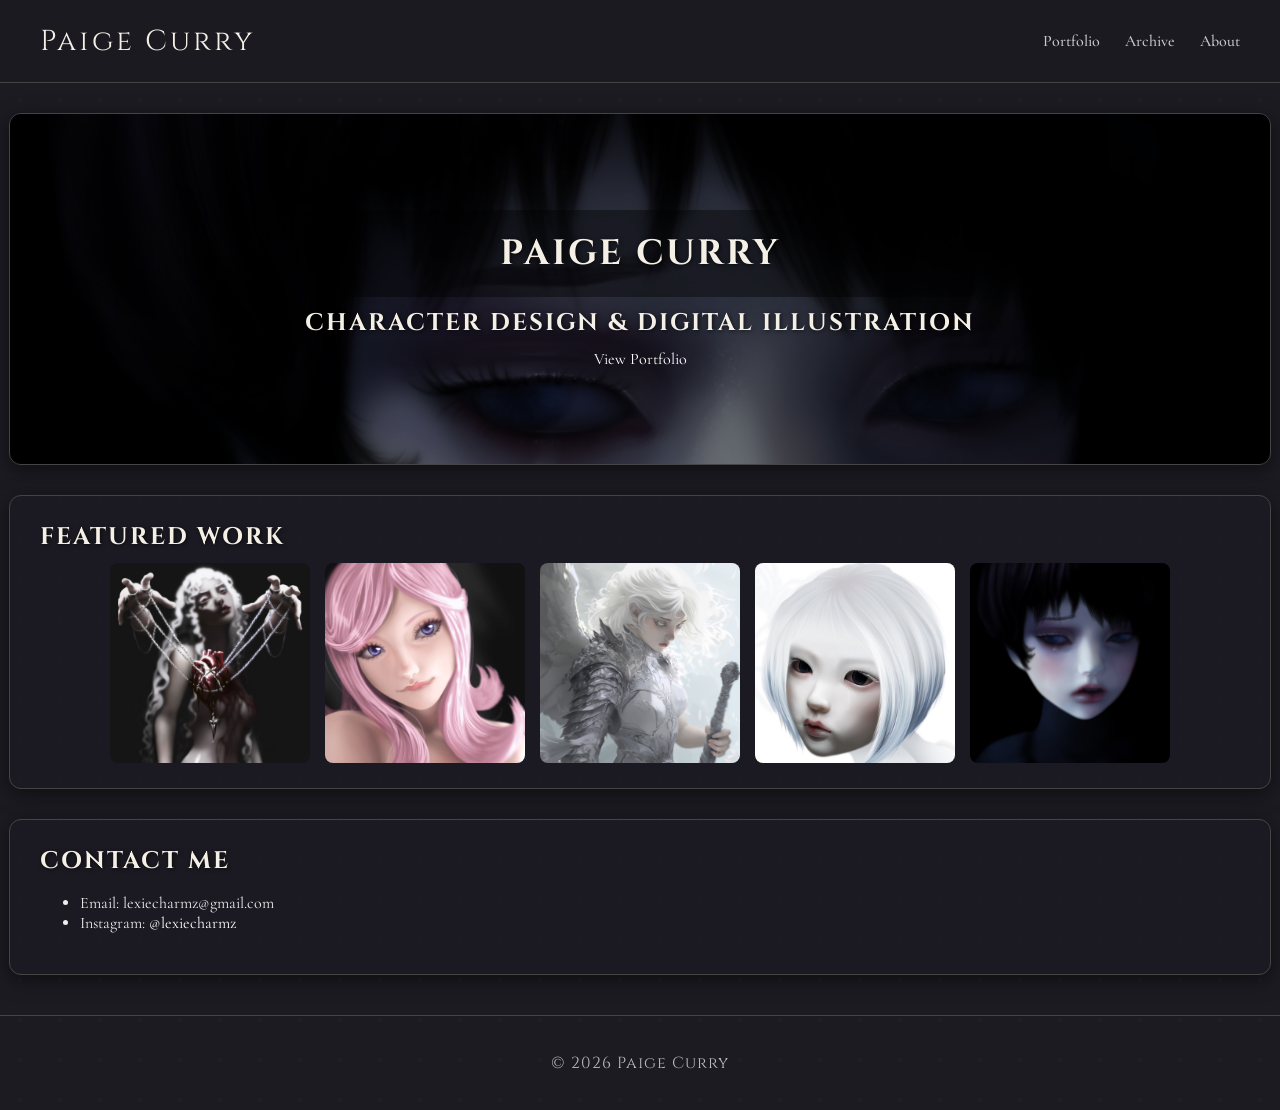
<file: index.html>
<!DOCTYPE html>
<html lang="en">
<head>
  <meta charset="UTF-8">
  <meta name="viewport" content="width=device-width, initial-scale=1.0">
  <title>Paige Curry | Character Design Portfolio</title>
  
  <!-- Stylesheet -->
  <link rel="stylesheet" href="style.css">
  
  <!-- Fonts -->
  <link href="https://fonts.googleapis.com/css2?family=Cinzel:wght@400;600&family=Cormorant+Garamond:wght@300;400;500&display=swap" rel="stylesheet">
</head>
<body>

  <!-- Header / Navbar -->
  <header>
    <nav class="navbar">
      <div class="logo">
        <a href="index.html">Paige Curry</a>
      </div>
      <ul class="nav-links">
        <li><a href="portfolio.html">Portfolio</a></li>
        <li><a href="archive.html">Archive</a></li>
        <li><a href="about.html">About</a></li>
      </ul>
    </nav>
  </header>

  <!-- Hero Section with Overlay -->
  <section class="hero">
    <div class="hero-overlay"></div> <!-- semi-transparent black layer -->
    <div class="hero-text">
      <h1>Paige Curry</h1>
      <h2>Character Design & Digital Illustration</h2>
      <a href="portfolio.html" class="hero-button">View Portfolio</a>
    </div>
  </section>

  
  <!-- Featured Work -->
  <section class="featured">
    <h2 class="section-title">Featured Work</h2>
    <div class="gallery">
      <img src="images/Heartache.JPG" alt="Artwork">
      <img src="images/PinkHairedGirl.jpeg" alt="Artwork">
      <img src="images/Seraphim.jpeg" alt="Artwork">
      <img src="images/RoboGirl.JPG" alt="Artwork">
      <img src="images/SadBoy.JPG" alt="Artwork">
  
    </div>
  </section>

  <!-- Contact Section -->
  <section class="contact">
    <h2>Contact Me</h2>
    <ul>
        <li>Email: lexiecharmz@gmail.com</a></li>
      <li>Instagram: <a href="https://instagram.com/lexiecharmz" target="_blank">@lexiecharmz</a></li>
  </section>

  <!-- Footer -->
  <footer>
    <p>© 2026 Paige Curry</p>
  </footer>

  <!-- JS -->
  <script src="script.js"></script>
</body>
</html>
</file>
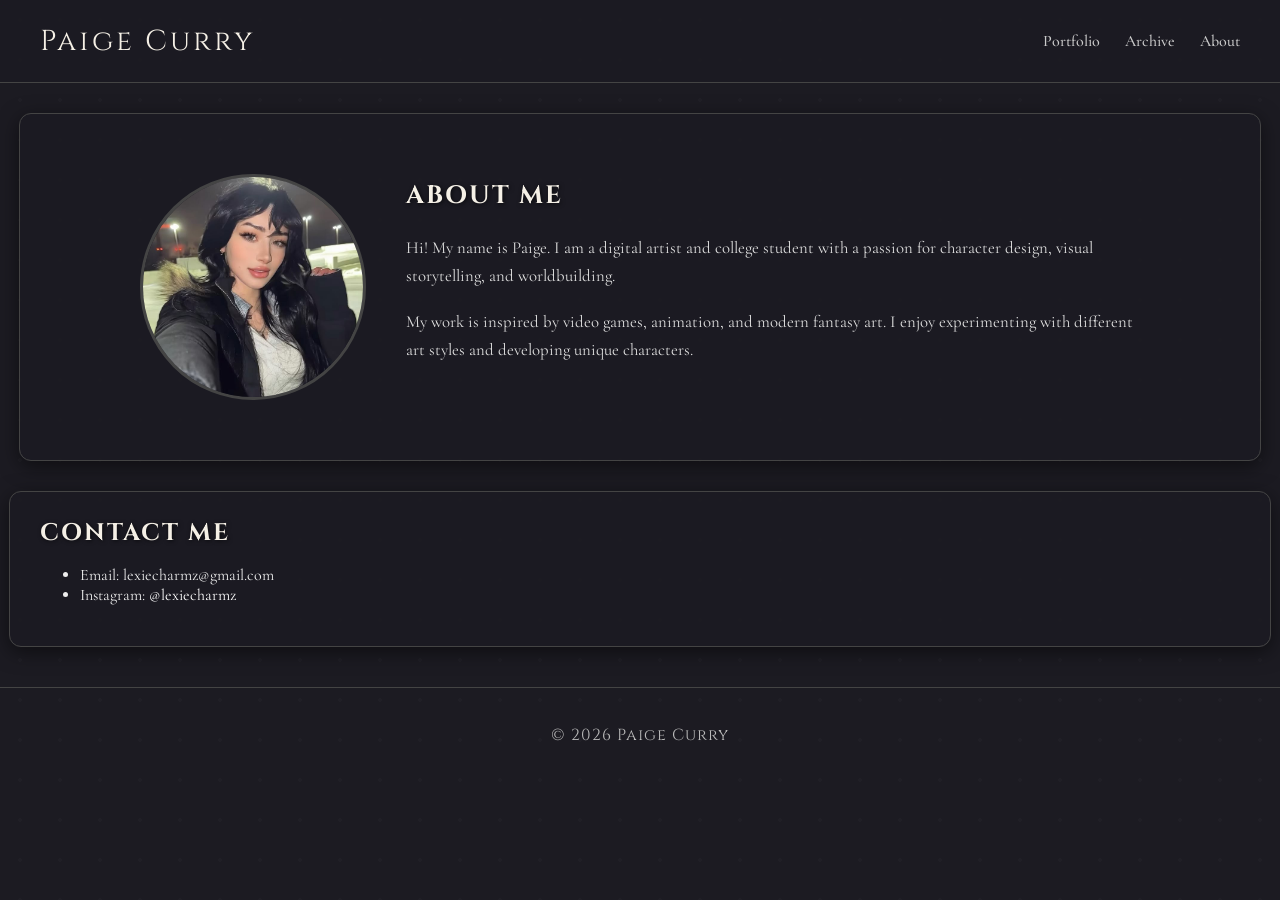
<file: about.html>
<!DOCTYPE html>
<html lang="en">

<head>

<meta charset="UTF-8">
<meta name="viewport" content="width=device-width, initial-scale=1.0">

<title>About | Paige Curry</title>

<link rel="stylesheet" href="style.css">

<link href="https://fonts.googleapis.com/css2?family=Cinzel:wght@400;600&family=Cormorant+Garamond:wght@300;400;500&display=swap" rel="stylesheet">

</head>

<body>

<header>
<nav class="navbar">

<div class="logo">
<a href="index.html">Paige Curry</a>
</div>

<ul class="nav-links">
<li><a href="portfolio.html">Portfolio</a></li>
<li><a href="archive.html">Archive</a></li>
<li><a href="about.html">About</a></li>
</ul>

</nav>
</header>


<section class="about-section">

<div class="about-container">

<img src="images/Me.jpg" alt="Paige Curry" class="about-photo">

<div class="about-text">

<h1>About Me</h1>

<p>
Hi! My name is Paige. I am a digital artist and college student with a passion for character design, visual storytelling, and worldbuilding.
</p>

<p>
My work is inspired by video games, animation, and modern fantasy art. I enjoy experimenting with different art styles and developing unique characters.
</p>

</div>

</div>

</section>

<!-- Contact Section -->
  <section class="contact">
    <h2>Contact Me</h2>
    <ul>
     <li>Email: lexiecharmz@gmail.com</a></li>
      <li>Instagram: <a href="https://instagram.com/lexiecharmz" target="_blank">@lexiecharmz</a></li>
  </section>

<footer>

<p>© 2026 Paige Curry</p>

</footer>
<script src="script.js"></script>
</body>

</html>
</file>
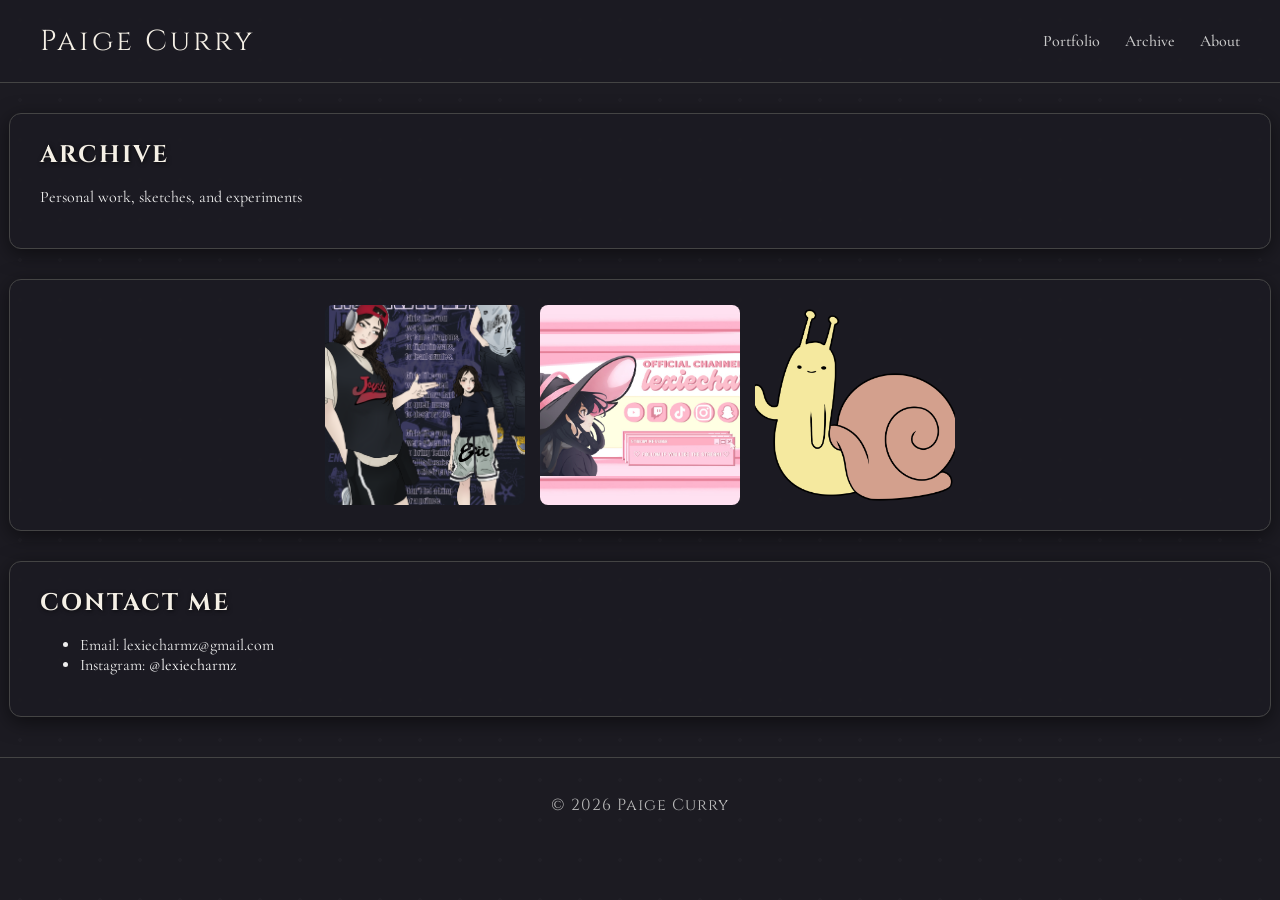
<file: archive.html>
<!DOCTYPE html>
<html lang="en">

<head>

<meta charset="UTF-8">
<meta name="viewport" content="width=device-width, initial-scale=1.0">

<title>Archive | Paige Curry</title>

<link rel="stylesheet" href="style.css">

<link href="https://fonts.googleapis.com/css2?family=Cinzel:wght@400;600&family=Cormorant+Garamond:wght@300;400;500&display=swap" rel="stylesheet">

</head>

<body>

<header>
<nav class="navbar">

<div class="logo">
<a href="index.html">Paige Curry</a>
</div>

<ul class="nav-links">
<li><a href="portfolio.html">Portfolio</a></li>
<li><a href="archive.html">Archive</a></li>
<li><a href="about.html">About</a></li>
</ul>

</nav>
</header>


<section class="page-header">

<h1>Archive</h1>

<p>Personal work, sketches, and experiments</p>

</section>


<section class="gallery">

<img src="images/Mak.PNG" alt="Artwork">
<img src="images/lexiebanner.PNG" alt="Artwork">
<img src="images/Snail.PNG" alt="Artwork">

</section>

<!-- Contact Section -->
  <section class="contact">
    <h2>Contact Me</h2>
    <ul>
<li>Email: lexiecharmz@gmail.com</a></li>
      <li>Instagram: <a href="https://instagram.com/lexiecharmz" target="_blank">@lexiecharmz</a></li>
  </section>

<footer>

<p>© 2026 Paige Curry</p>

</footer>
<script src="script.js"></script>
</body>

</html>
</file>
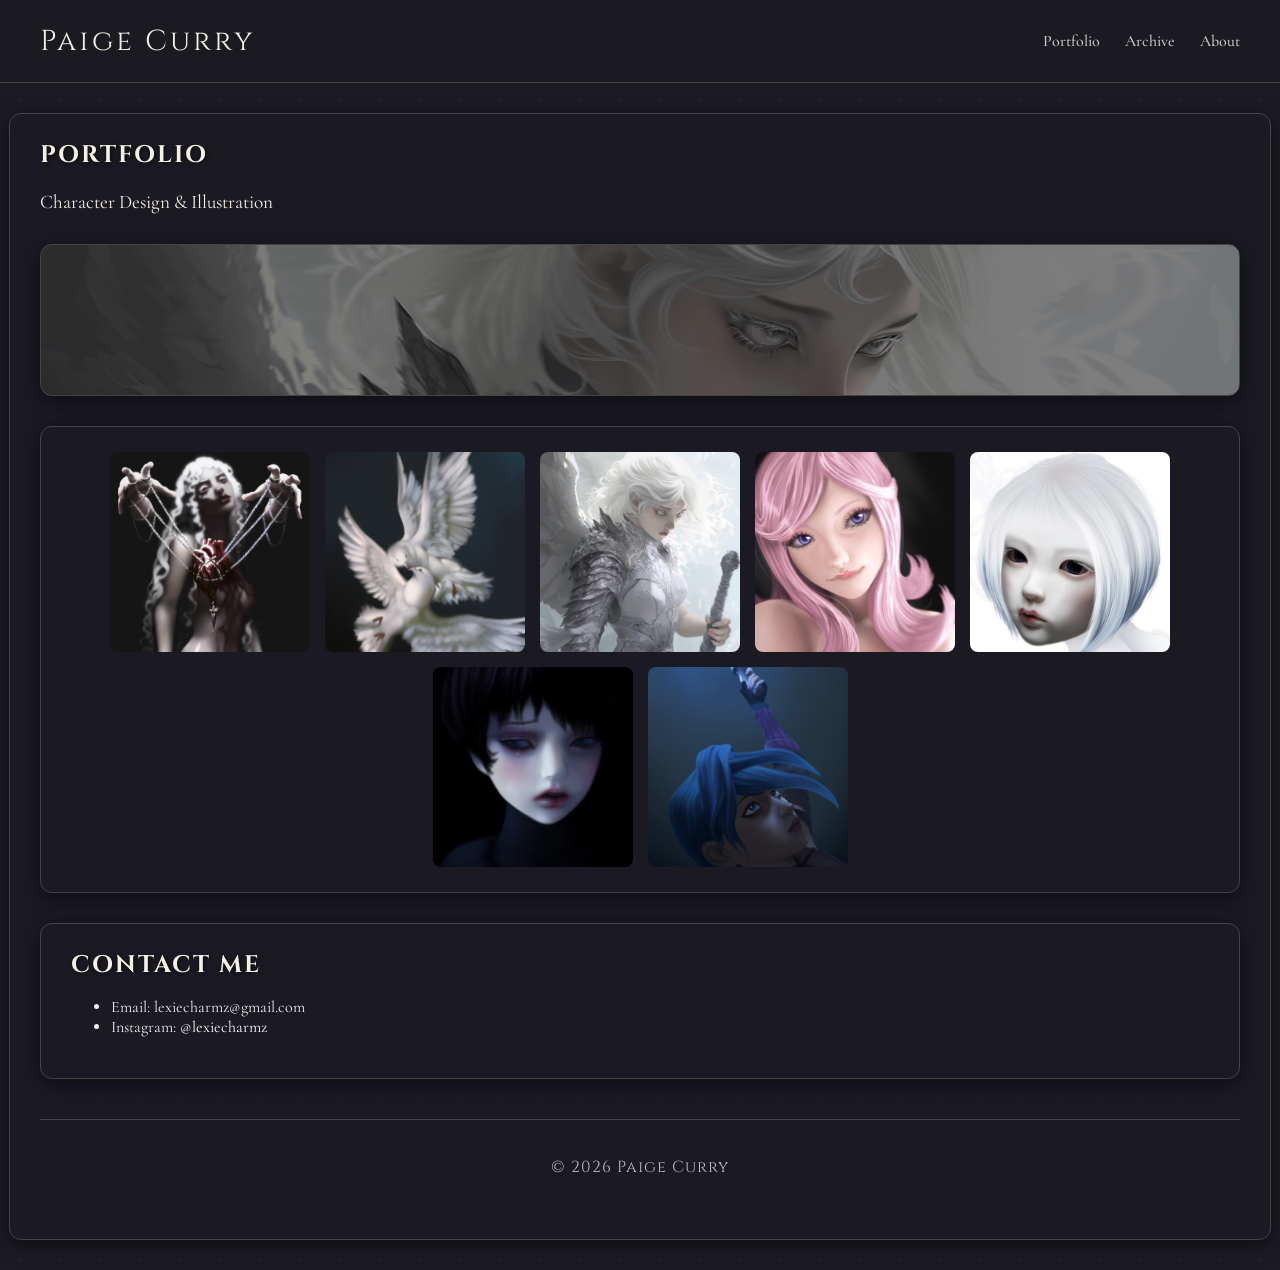
<file: portfolio.html>
<!DOCTYPE html>
<html lang="en">

<head>

<meta charset="UTF-8">
<meta name="viewport" content="width=device-width, initial-scale=1.0">

<title>Portfolio | Paige Curry</title>

<link rel="stylesheet" href="style.css">

<link href="https://fonts.googleapis.com/css2?family=Cinzel:wght@400;600&family=Cormorant+Garamond:wght@300;400;500&display=swap" rel="stylesheet">

</head>

<body>

<header>
<nav class="navbar">

<div class="logo">
<a href="index.html">Paige Curry</a>
</div>

<ul class="nav-links">
<li><a href="portfolio.html">Portfolio</a></li>
<li><a href="archive.html">Archive</a></li>
<li><a href="about.html">About</a></li>
</ul>

</nav>
</header>


<section class="page-header">

<h1>Portfolio</h1>
<p class="page-subtitle">Character Design & Illustration</p>

<!-- Hero Section -->
<section class="hero hero-portfolio">
</section>


<section class="gallery">

<img src="images/Heartache.JPG" alt="Artwork">
<img src="images/WhiteDoves.JPG" alt="Artwork">
<img src="images/Seraphim.jpeg" alt="Artwork">
<img src="images/PinkHairedGirl.jpeg" alt="Artwork">
<img src="images/RoboGirl.JPG" alt="Artwork">
<img src="images/SadBoy.JPG" alt="Artwork">
<img src="images/Jinx.PNG" alt="Artwork">


</section>

<!-- Contact Section -->
  <section class="contact">
    <h2>Contact Me</h2>
    <ul>
     <li>Email: lexiecharmz@gmail.com</a></li>
      <li>Instagram: <a href="https://instagram.com/lexiecharmz" target="_blank">@lexiecharmz</a></li>
  </section>

<footer>

<p>© 2026 Paige Curry</p>

</footer>
<script src="script.js"></script>
</body>

</html>
</file>
<file: style.css>
/* =========================
   BODY & GENERAL
   ========================= */
body {
    font-family: 'Cormorant Garamond', serif;
    margin: 0;
    padding: 0;
    color: #eee;
    background-color: #1c1b22; /* deep gothic dark */
    background-image: radial-gradient(rgba(255,255,255,0.02) 2px, transparent 2px);
    background-size: 40px 40px;
    transition: background 0.5s ease;
}

h1, h2, h3, h4 {
    font-family: 'Cinzel', serif;
    text-transform: uppercase;
    letter-spacing: 2px;
    color: #f5f0e6;
    text-shadow: 1px 1px 4px rgba(0,0,0,0.7);
    margin: 0 0 10px 0;
    transition: color 0.3s ease, text-shadow 0.3s ease;
}

/* =========================
   NAVIGATION
   ========================= */
header {
    width: 100%;
    position: sticky;
    top: 0;
    background: rgba(28,27,34,0.95);
    z-index: 999;
    border-bottom: 1px solid #444;
}

.navbar {
    display: flex;
    justify-content: space-between;
    align-items: center;
    padding: 15px 40px;
}

.navbar .logo a {
    color: #f5f0e6;
    font-family: 'Cinzel', serif;
    font-size: 1.8em;
    text-decoration: none;
    letter-spacing: 3px;
}

.nav-links {
    list-style: none;
    display: flex;
    gap: 25px;
}

.nav-links a {
    color: #ccc;
    text-decoration: none;
    font-weight: 500;
    transition: color 0.3s ease, text-shadow 0.3s ease;
}

.nav-links a:hover {
    color: #f5f0e6;
    text-shadow: 0 0 6px #f5f0e6;
}

/* =========================
   HERO BANNER
   ========================= */
.hero {
    height: 300px;
    background-image: url("images/SadBoy.JPG"); /* or SadBoy.JPG */
    background-size: cover;
    background-position: center 30%;
    display: flex;
    flex-direction: column;
    align-items: center;
    justify-content: center;
    text-align: center;
    position: relative;
    border-radius: 12px;  /* rounds the corners */
    overflow: hidden;     /* keeps overlay & image inside rounded corners */
}

.hero::before {
    content: "";
    position: absolute;
    top: 0; left: 0;
    width: 100%; height: 100%;
    background-color: rgba(0,0,0,0.5); /* dark overlay */
    z-index: 1; /* behind the text */
    /* border-radius not needed because overflow:hidden on hero handles it */
}

.hero-text {
    position: relative;
    z-index: 2; /* text above overlay */
}

.hero h1 {
    background: rgba(0,0,0,0.4); /* optional semi-transparent box behind text */
    padding: 20px 30px;
    border-radius: 8px;
    font-size: 2.2em;
    letter-spacing: 3px;
    color: #f5f0e6;
}

.hero-subtitle {
    margin-top: 10px;
    font-family: 'Cormorant Garamond', serif;
    font-size: 1.2em;
    color: #f5f0e6;
    text-shadow: 1px 1px 4px rgba(0,0,0,0.7);
}

/* Portfolio Hero Image & Height */
.hero-portfolio {
    height: 100px; /* thinner vertically */
    background-image: url("images/Seraphim.jpeg");
    background-size: cover;
    background-position: center top; /* moves image up */
    border-radius: 12px;
    overflow: hidden;
    position: relative;
}

/* Optional: fine-tune vertical position more precisely */
.hero-portfolio {
    background-position: center 26%; /* 0% = top, 50% = center, 100% = bottom */
}

/* Page subtitle styling (beneath hero) */
.page-subtitle {
    font-family: 'Cormorant Garamond', serif;
    font-size: 1.2em;
    color: #f5f0e6;
    text-align: left;
    margin-bottom: 20px;
}

/* =========================
   ABOUT SECTION
   ========================= */
.about-section {
    display: flex;
    justify-content: center;
    padding: 60px 20px;
}

.about-container {
    display: flex;
    flex-wrap: wrap;
    gap: 40px;
    max-width: 1000px;
}

/* =========================
   ABOUT PHOTO
   ========================= */
.about-photo {
    width: 220px;
    height: 220px;           /* makes it a perfect circle container */
    object-fit: cover;       /* keeps aspect ratio, crops if needed */
    border-radius: 50%;
    border: 3px solid #444;
    transition: transform 0.4s ease, box-shadow 0.4s ease;
    cursor: pointer;
}

.about-photo:hover {
    transform: scale(1.1);
    box-shadow: 0 0 30px rgba(245,240,230,0.6);
}

.about-photo:hover {
    transform: scale(1.1);
    box-shadow: 0 0 30px rgba(245,240,230,0.6);
}

.about-text {
    flex: 1;
    min-width: 300px;
    line-height: 1.7;
    font-size: 1.05em;
    color: #ddd;
}

/* =========================
   SECTIONS & CARDS
   ========================= */
section {
    background: rgba(28,27,34,0.95);
    padding: 25px 30px;
    margin: 30px auto;
    border-radius: 12px;
    border: 1px solid #444;
    box-shadow: 0 5px 20px rgba(0,0,0,0.5);
    max-width: 1200px;
    transition: transform 0.3s ease, box-shadow 0.3s ease;
}

section:hover {
    transform: translateY(-5px);
    box-shadow: 0 15px 30px rgba(0,0,0,0.7);
}

/* =========================
   GALLERY
   ========================= */
.gallery {
    display: flex;
    flex-wrap: wrap;
    justify-content: center;
    gap: 15px;
}

.gallery img {
    width: 200px;          /* fixed width */
    height: 200px;         /* box height */
    border-radius: 8px;
    cursor: pointer;
    object-fit: cover;     /* keeps aspect ratio, crops excess */
    transition: transform 0.4s ease, box-shadow 0.4s ease;
}

.gallery img:hover {
    transform: scale(1.2) rotate(-2deg);
    box-shadow: 0 15px 25px rgba(245,240,230,0.5);
}

.gallery img {
    width: 200px;
    border-radius: 8px;
    cursor: pointer;
    transition: transform 0.4s ease, box-shadow 0.4s ease;
}

.gallery img:hover {
    transform: scale(1.2) rotate(-2deg);
    box-shadow: 0 15px 25px rgba(245,240,230,0.5);
}

/* =========================
   LIGHTBOX
   ========================= */
.lightbox {
    display: none;
    position: fixed;
    top:0; left:0;
    width:100%; height:100%;
    background: rgba(0,0,0,0.95);
    justify-content: center;
    align-items: center;
    z-index: 1000;
    animation: fadeIn 0.4s ease forwards;
}

.lightbox-img {
    max-width: 90%;
    max-height: 90%;
    border-radius: 8px;
    box-shadow: 0 10px 30px rgba(245,240,230,0.6);
}

.close {
    position: absolute;
    top: 30px;
    right: 30px;
    font-size: 40px;
    color: #f5f0e6;
    cursor: pointer;
    transition: transform 0.3s ease;
}

.close:hover {
    transform: scale(1.2);
}

/* =========================
   LINKS
   ========================= */
a {
    color: #ffffff;
    text-decoration: none;
    transition: color 0.3s ease, text-shadow 0.3s ease;
}

a:hover {
    color: #f5f0e6;
    text-shadow: 0 0 6px #f5f0e6;
}

/* =========================
   FOOTER
   ========================= */
footer {
    margin-top: 40px;
    text-align: center;
    padding: 20px 0;
    color: #bbb;
    border-top: 1px solid #444;
    font-family: 'Cinzel', serif;
    letter-spacing: 1px;
}

/* =========================
   ANIMATIONS
   ========================= */
@keyframes fadeIn {
    from { opacity: 0; }
    to { opacity: 1; }
}
</file>
